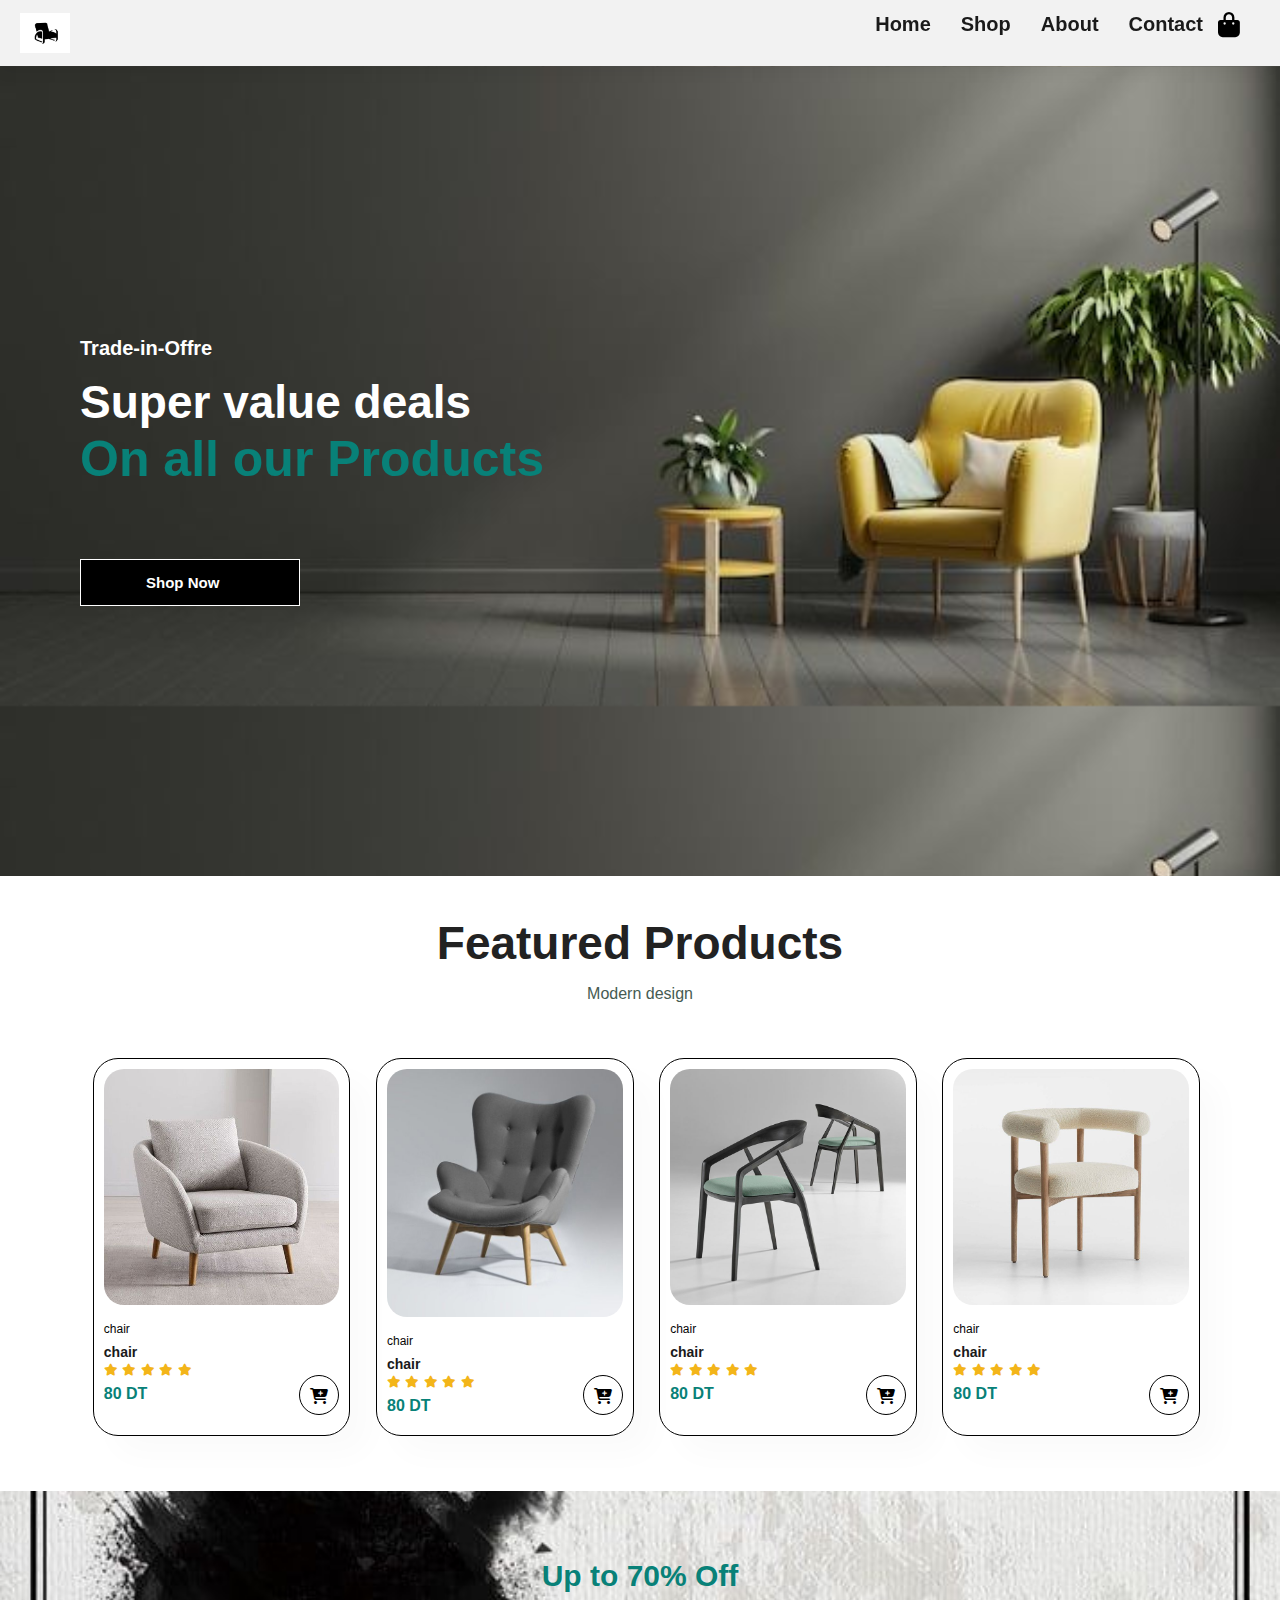
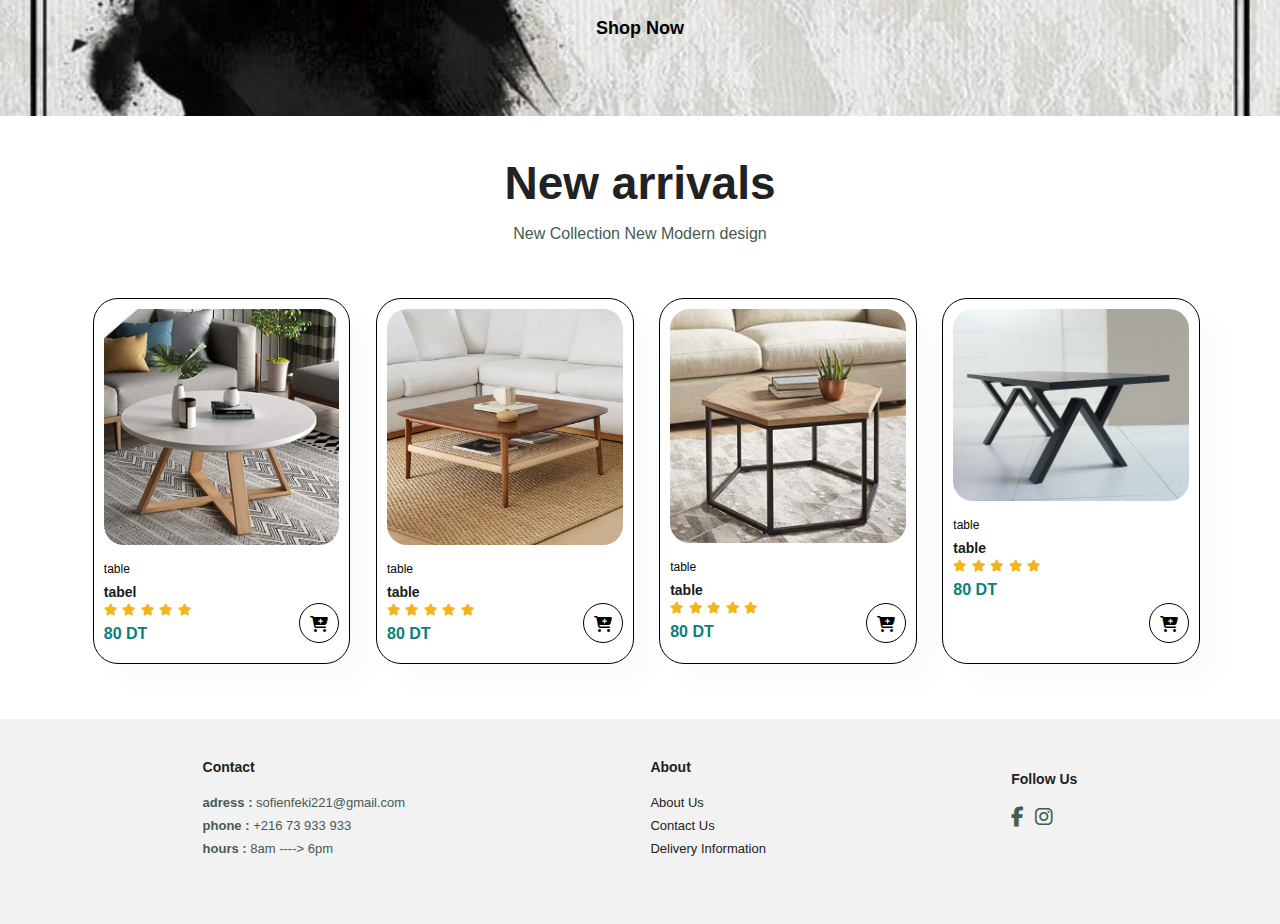
<file: sofien/index.html>
<!DOCTYPE html>
<html>
<head>
    <meta charset="UTF-8">
    <link rel="stylesheet" href="style.css">
    <meta name="viewport" content="width=device-width, initial-scale=1.0">
    <link rel="stylesheet" href="https://cdnjs.cloudflare.com/ajax/libs/font-awesome/6.5.1/css/all.min.css"  />
    <title>sofien's store</title>
</head>
<body>
    <header class="header">
        <img src="figures/logo.jpeg" alt="logo" >
        <nav>
            <ul class="nav-not-for-mob">
                <li><a href="index.html">Home</a></li>
                <li><a href="shop.html">Shop</a></li>
                <li><a href="about.html">About</a></li>
                <li><a href="contact.html">Contact</a></li>
                <li><i class="fa-solid fa-bag-shopping"></i></li>
            </ul>
        </nav>
    </header>
    <section id="welcome">
        <div id="text">
            <h4>Trade-in-Offre</h4>
            <h2>Super value deals</h2>
            <h1>On all our Products</h1>
            <button>Shop Now</button>
        </div>
    </section>
    <section  class="product1 space">
        <h2>Featured Products </h2>
        <p>Modern design </p>
        <div class="pro-container">
            <a href="#"><div class="pro">
                <img src="figures/chair1.jpeg" alt="product image">
                <div class="des">
                    <span>chair</span>
                    <h5>chair</h5>
                    <div class="star">
                        <i class="fas fa-star"></i>
                        <i class="fas fa-star"></i>
                        <i class="fas fa-star"></i>
                        <i class="fas fa-star"></i>
                        <i class="fas fa-star"></i>
                    </div>
                    <h4>80 DT</h4>
                </div>
                <a href="#"><i class="fa-solid fa-cart-plus cart"></i></i></a>
            </div>
            </a>
            <a href="#"><div class="pro">
                <img src="figures/chair2.jpeg" alt="product image">
                <div class="des">
                    <span>chair</span>
                    <h5>chair</h5>
                    <div class="star">
                        <i class="fas fa-star"></i>
                        <i class="fas fa-star"></i>
                        <i class="fas fa-star"></i>
                        <i class="fas fa-star"></i>
                        <i class="fas fa-star"></i>
                    </div>
                    <h4>80 DT</h4>
                </div>
                <a href="#"><i class="fa-solid fa-cart-plus cart"></i></i></a>
            </div></a>
            <a href="#"><div class="pro">
                <img src="figures/chair3.jpeg" alt="product image">
                <div class="des">
                    <span>chair</span>
                    <h5>chair</h5>
                    <div class="star">
                        <i class="fas fa-star"></i>
                        <i class="fas fa-star"></i>
                        <i class="fas fa-star"></i>
                        <i class="fas fa-star"></i>
                        <i class="fas fa-star"></i>
                    </div>
                    <h4>80 DT</h4>
                </div>
                <a href="#"><i class="fa-solid fa-cart-plus cart"></i></i></a>
            </div></a>
            <a href="#"><div class="pro">
                <img src="figures/chair4.jpeg" alt="product image">
                <div class="des">
                    <span>chair</span>
                    <h5>chair</h5>
                    <div class="star">
                        <i class="fas fa-star"></i>
                        <i class="fas fa-star"></i>
                        <i class="fas fa-star"></i>
                        <i class="fas fa-star"></i>
                        <i class="fas fa-star"></i>
                    </div>
                    <h4>80 DT</h4>
                </div>
                <a href="#"><i class="fa-solid fa-cart-plus cart"></i></i></a>
            </div></a>
        </div>
    </section>
    <section class="banner" >
        <h2> Up to 70% Off</h2>
        <p> Shop Now </p>
    </section>
    <section  class="product1 space">
        <h2>New arrivals </h2>
        <p>New Collection New Modern design </p>
        <div class="pro-container">
            <a href="#"><div class="pro">
                <img src="figures/table1.jpeg" alt="product image">
                <div class="des">
                    <span>table</span>
                    <h5>tabel</h5>
                    <div class="star">
                        <i class="fas fa-star"></i>
                        <i class="fas fa-star"></i>
                        <i class="fas fa-star"></i>
                        <i class="fas fa-star"></i>
                        <i class="fas fa-star"></i>
                    </div>
                    <h4>80 DT</h4>
                </div>
                <a href="#"><i class="fa-solid fa-cart-plus cart"></i></i></a>
            </div>
            </a>
            <a href="#"><div class="pro">
                <img src="figures/table2.jpeg" alt="product image">
                <div class="des">
                    <span>table</span>
                    <h5>table</h5>
                    <div class="star">
                        <i class="fas fa-star"></i>
                        <i class="fas fa-star"></i>
                        <i class="fas fa-star"></i>
                        <i class="fas fa-star"></i>
                        <i class="fas fa-star"></i>
                    </div>
                    <h4>80 DT</h4>
                </div>
                <a href="#"><i class="fa-solid fa-cart-plus cart"></i></i></a>
            </div></a>
            <a href="#"><div class="pro">
                <img src="figures/table3.jpeg" alt="product image">
                <div class="des">
                    <span>table</span>
                    <h5>table</h5>
                    <div class="star">
                        <i class="fas fa-star"></i>
                        <i class="fas fa-star"></i>
                        <i class="fas fa-star"></i>
                        <i class="fas fa-star"></i>
                        <i class="fas fa-star"></i>
                    </div>
                    <h4>80 DT</h4>
                </div>
                <a href="#"><i class="fa-solid fa-cart-plus cart"></i></i></a>
            </div></a>
            <a href="#"><div class="pro">
                <img src="figures/table4.jpeg" alt="product image">
                <div class="des">
                    <span>table</span>
                    <h5>table</h5>
                    <div class="star">
                        <i class="fas fa-star"></i>
                        <i class="fas fa-star"></i>
                        <i class="fas fa-star"></i>
                        <i class="fas fa-star"></i>
                        <i class="fas fa-star"></i>
                    </div>
                    <h4>80 DT</h4>
                </div>
                <a href="#"><i class="fa-solid fa-cart-plus cart"></i></i></a>
            </div></a>
        </div>
    </section>
    <footer class="space">
        <div class="col">
            <h4>Contact</h4>
            <p><strong>adress : </strong> sofienfeki221@gmail.com</p>
            <p><strong>phone : </strong> +216 73 933 933</p>
            <p><strong>hours : </strong> 8am ----> 6pm</p>
        </div>
        
        <div class="col">
            <h4>About</h4>
            <a href="#">About Us</a>
            <a href="#">Contact Us</a>
            <a href="#">Delivery Information</a>
        </div>
        <div class="follow">
            <h4>Follow Us</h4>
            <div class="social-icons">
                <a href="#"><i class="fab fa-facebook-f"></i></a>
                <a href="#"><i class="fab fa-instagram"></i></a>
            </div>
        </div>
        
    </footer>
</body>
</html>
</file>
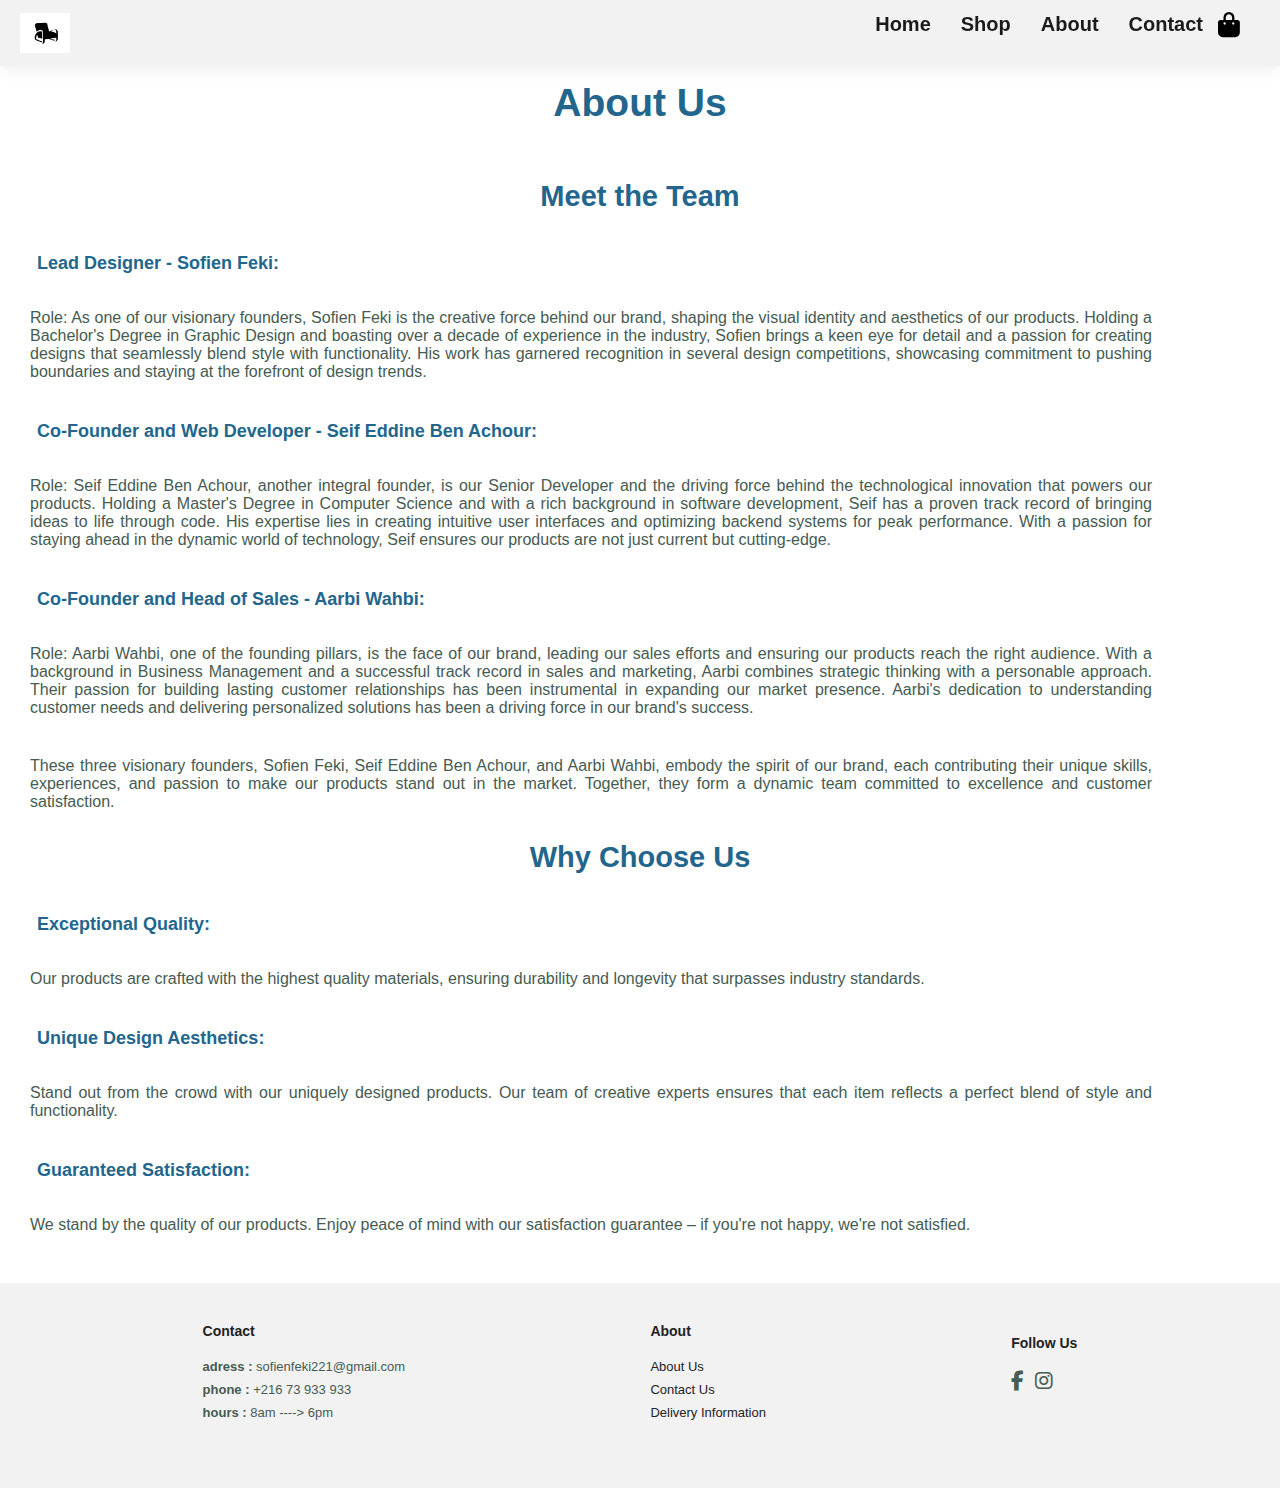
<file: sofien/about.html>
<!DOCTYPE html>
<html lang="en">
    <head>
        <meta charset="UTF-8">
        <link rel="stylesheet" href="style.css">
        <meta name="viewport" content="width=device-width, initial-scale=1.0">
        <link rel="stylesheet" href="https://cdnjs.cloudflare.com/ajax/libs/font-awesome/6.5.1/css/all.min.css"  />
        <title>sofien's store</title>
    </head>
<body>
    <header class="header">
        <img src="figures/logo.jpeg" alt="logo" >
        <nav>
            <ul class="nav-not-for-mob">
                <li><a href="index.html">Home</a></li>
                <li><a href="shop.html">Shop</a></li>
                <li><a href="about.html">About</a></li>
                <li><a href="contact.html">Contact</a></li>
                <li><i class="fa-solid fa-bag-shopping"></i></li>
            </ul>
        </nav>
    </header>
<h2 class="about-us-h2">About Us</h2>
    <section>
        <h3 class="about-us-title">Meet the Team</h3>
        <div class="about-div">
            <h5 class="about-us-s-title">Lead Designer - Sofien Feki:</h5>
            <p class="about-us-p">
                Role: As one of our visionary founders,
                Sofien Feki is the creative force behind our brand,
                shaping the visual identity and aesthetics of our products.
                Holding a Bachelor's Degree in Graphic Design and boasting over a decade of experience in the industry,
                Sofien brings a keen eye for detail and a passion for creating designs that seamlessly blend style with functionality.
                His work has garnered recognition in several design competitions, 
                showcasing commitment to pushing boundaries and staying at the forefront of design trends.
            </p>
        </div>
            <div class="about-div">
                <h5 class="about-us-s-title">Co-Founder and Web Developer - Seif Eddine Ben Achour:</h5>
                <p class="about-us-p">
                Role: Seif Eddine Ben Achour, another integral founder, 
                is our Senior Developer and the driving force behind the technological innovation that powers our products. 
                Holding a Master's Degree in Computer Science and with a rich background in software development, 
                Seif has a proven track record of bringing ideas to life through code. 
                His expertise lies in creating intuitive user interfaces and optimizing backend systems for peak performance. 
                With a passion for staying ahead in the dynamic world of technology, Seif ensures our products are not just current but cutting-edge.
                </p>
            </div>
            <div class="about-div">
                <h5 class="about-us-s-title">Co-Founder and Head of Sales - Aarbi Wahbi:</h5>
                <p class="about-us-p">
                Role: Aarbi Wahbi, one of the founding pillars, 
                is the face of our brand, leading our sales efforts and ensuring our products reach the right audience. 
                With a background in Business Management and a successful track record in sales and marketing, 
                Aarbi combines strategic thinking with a personable approach. 
                Their passion for building lasting customer relationships has been instrumental in expanding our market presence. 
                Aarbi's dedication to understanding customer needs and delivering personalized solutions has been a driving force in our brand's success.
                </p>
            </div>
            <div class="about-div">
                <p class="about-us-p">
                    These three visionary founders, Sofien Feki, Seif Eddine Ben Achour, and Aarbi Wahbi, 
                    embody the spirit of our brand, each contributing their unique skills, experiences, 
                    and passion to make our products stand out in the market. Together, they form a dynamic team committed to excellence and customer satisfaction.
                </p>
            </div>
        </div>
    </section>
    <section >
        <div>
            <h3 class="about-us-title">Why Choose Us</h3>
            <div class="about-div">
                <h5 class="about-us-s-title" >Exceptional Quality:</h5>
                <p class="about-us-p">
                    Our products are crafted with the highest quality materials, ensuring durability and longevity that surpasses industry standards.
                </p>
            </div>
            <div class="about-div">
                <h5 class="about-us-s-title">Unique Design Aesthetics:</h5>
                <p class="about-us-p">
                    Stand out from the crowd with our uniquely designed products. 
                    Our team of creative experts ensures that each item reflects a perfect blend of style and functionality.
                </p>
            </div>
            <div class="about-div">
                <h5 class="about-us-s-title">Guaranteed Satisfaction:</h5>
                <p class="about-us-p about-end">
                    We stand by the quality of our products. Enjoy peace of mind with our satisfaction guarantee – if you're not happy, we're not satisfied.
                </p>
            </div>
       </div>
    </section>
    <footer class="space">
        <div class="col Contacts">
            <h4>Contact</h4>
            <p><strong>adress : </strong> sofienfeki221@gmail.com</p>
            <p><strong>phone : </strong> +216 73 933 933</p>
            <p><strong>hours : </strong> 8am ----> 6pm</p>
        </div>
        
        <div class="col about mob-about">
            <h4>About</h4>
            <a href="#">About Us</a>
            <a href="#">Contact Us</a>
            <a href="#">Delivery Information</a>
        </div>
        <div class="follow col about">
            <h4>Follow Us</h4>
            <div class="social-icons">
                <a href="#"><i class="fab fa-facebook-f"></i></a>
                <a href="#"><i class="fab fa-instagram"></i></a>
            </div>
        </div>
        
    </footer>
</body>
</html>
</file>
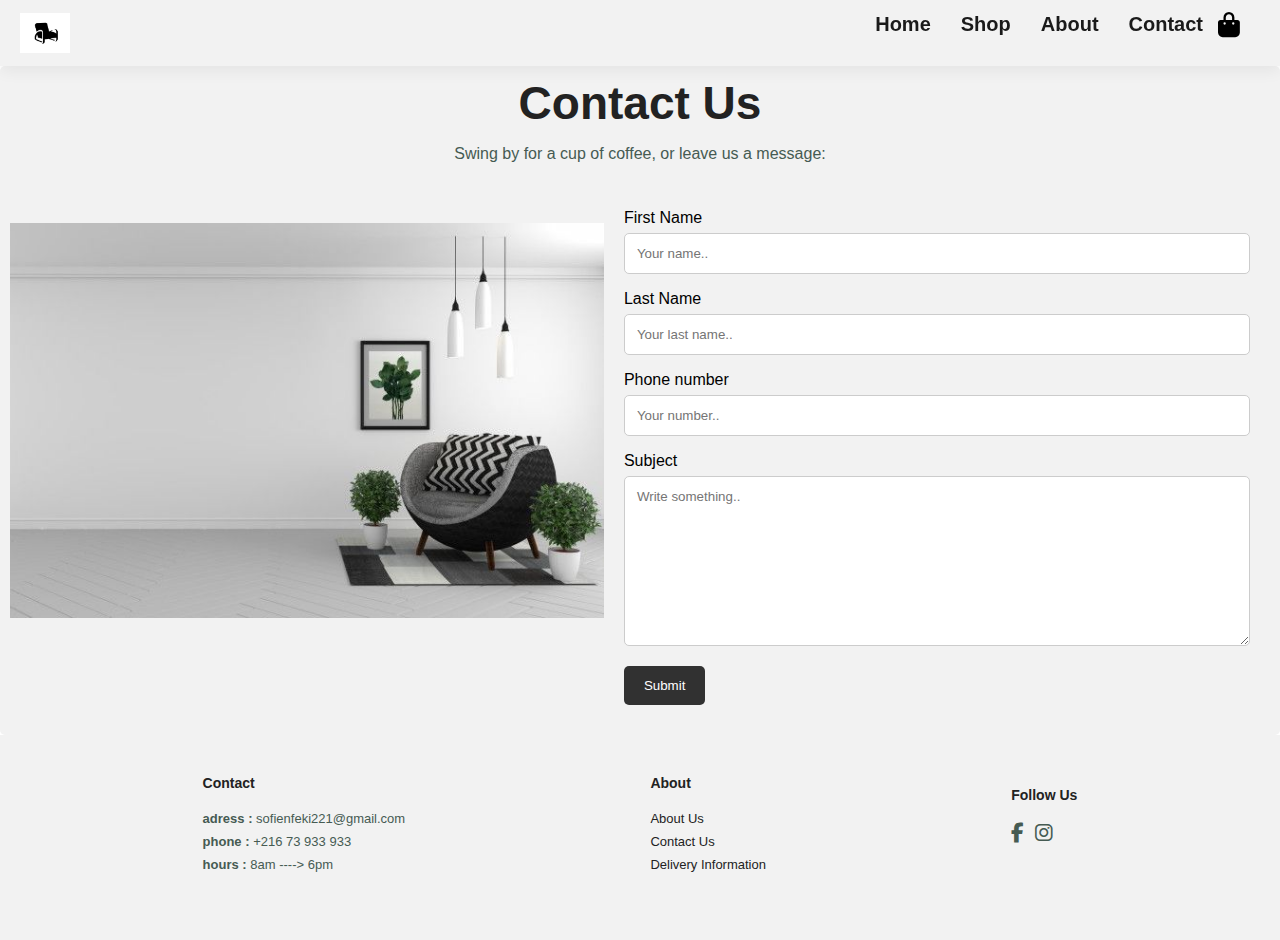
<file: sofien/contact.html>
<!DOCTYPE html>
<html lang="en">
    <head>
        <meta charset="UTF-8">
        <link rel="stylesheet" href="style.css">
        <meta name="viewport" content="width=device-width, initial-scale=1.0">
        <link rel="stylesheet" href="https://cdnjs.cloudflare.com/ajax/libs/font-awesome/6.5.1/css/all.min.css"  />
        <title>sofien's store</title>
    </head>
<body>
    <header class="header">
        <img src="figures/logo.jpeg" alt="logo" >
        <nav>
            <ul class="nav-not-for-mob">
                <li><a href="index.html">Home</a></li>
                <li><a href="shop.html">Shop</a></li>
                <li><a href="about.html">About</a></li>
                <li><a href="contact.html">Contact</a></li>
                <li><i class="fa-solid fa-bag-shopping"></i></li>
            </ul>
        </nav>
    </header>
    <section id="contact">
        <div class="container-contact">
            <div style="text-align:center">
              <h2>Contact Us</h2>
              <p>Swing by for a cup of coffee, or leave us a message:</p>
            </div>
            <div class="row">
              <div class="contactimg">
                <img src="figures/background.jpeg" class="img" style="width:100%">
              </div>
              <div class="column">
                <form  >
                  <label for="fname">First Name</label>
                  <input type="text" id="firstname" name="firstname" placeholder="Your name..">
                  <label for="lname">Last Name</label>
                  <input type="text" id="lastname" name="lastname"  placeholder="Your last name..">
                  <label for="country">Phone number</label>
                  <input type="text"id="phoneNumber" placeholder="Your number..">
                  <label for="subject">Subject</label>
                  <textarea id="subject" name="subject" placeholder="Write something.." style="height:170px"></textarea>
                  <input type="submit" value="Submit" id="submit">
                </form>
              </div>
            </div>
          </div>
    </section>
    <footer class="space">
        <div class="col Contacts">
            <h4>Contact</h4>
            <p><strong>adress : </strong> sofienfeki221@gmail.com</p>
            <p><strong>phone : </strong> +216 73 933 933</p>
            <p><strong>hours : </strong> 8am ----> 6pm</p>
        </div>
        
        <div class="col about mob-about">
            <h4>About</h4>
            <a href="#">About Us</a>
            <a href="#">Contact Us</a>
            <a href="#">Delivery Information</a>
        </div>
        <div class="follow col about">
            <h4>Follow Us</h4>
            <div class="social-icons">
                <a href="#"><i class="fab fa-facebook-f"></i></a>
                <a href="#"><i class="fab fa-instagram"></i></a>
            </div>
        </div>
        
    </footer>
</body>
</html>
</file>
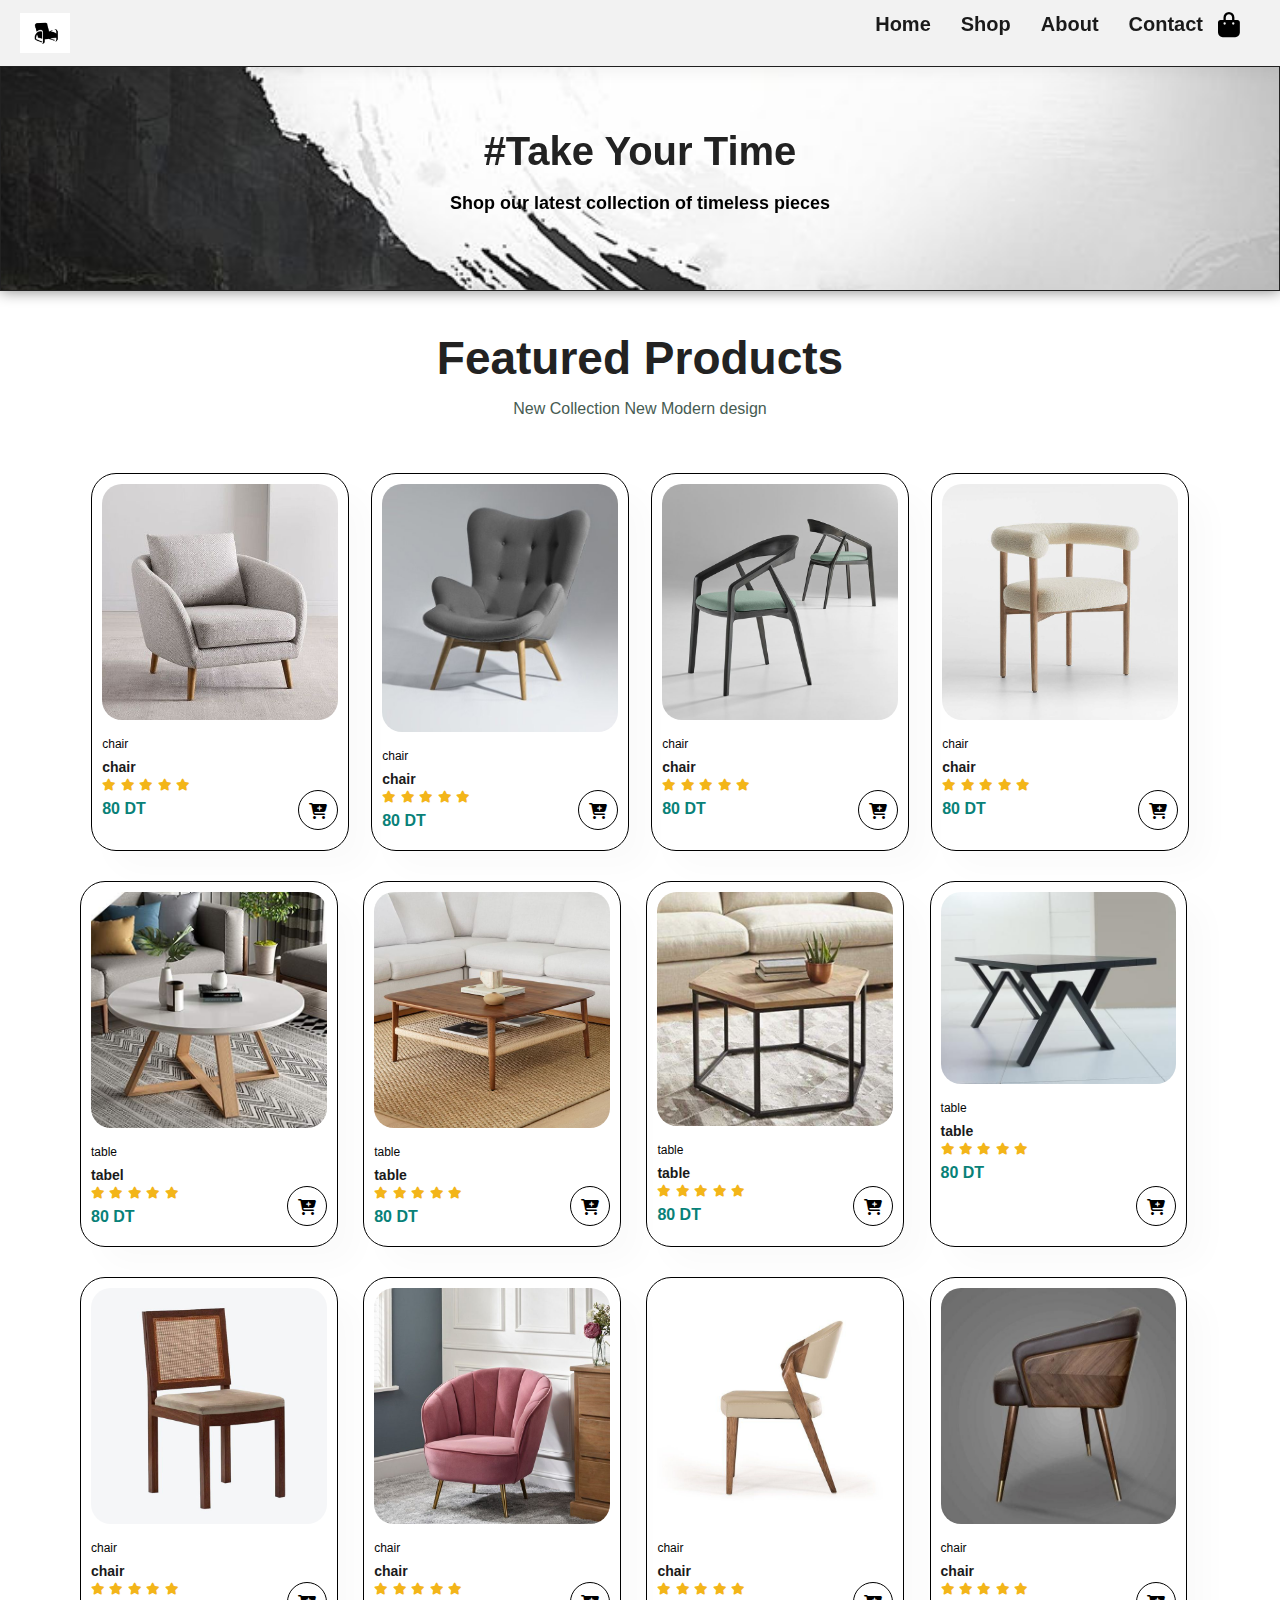
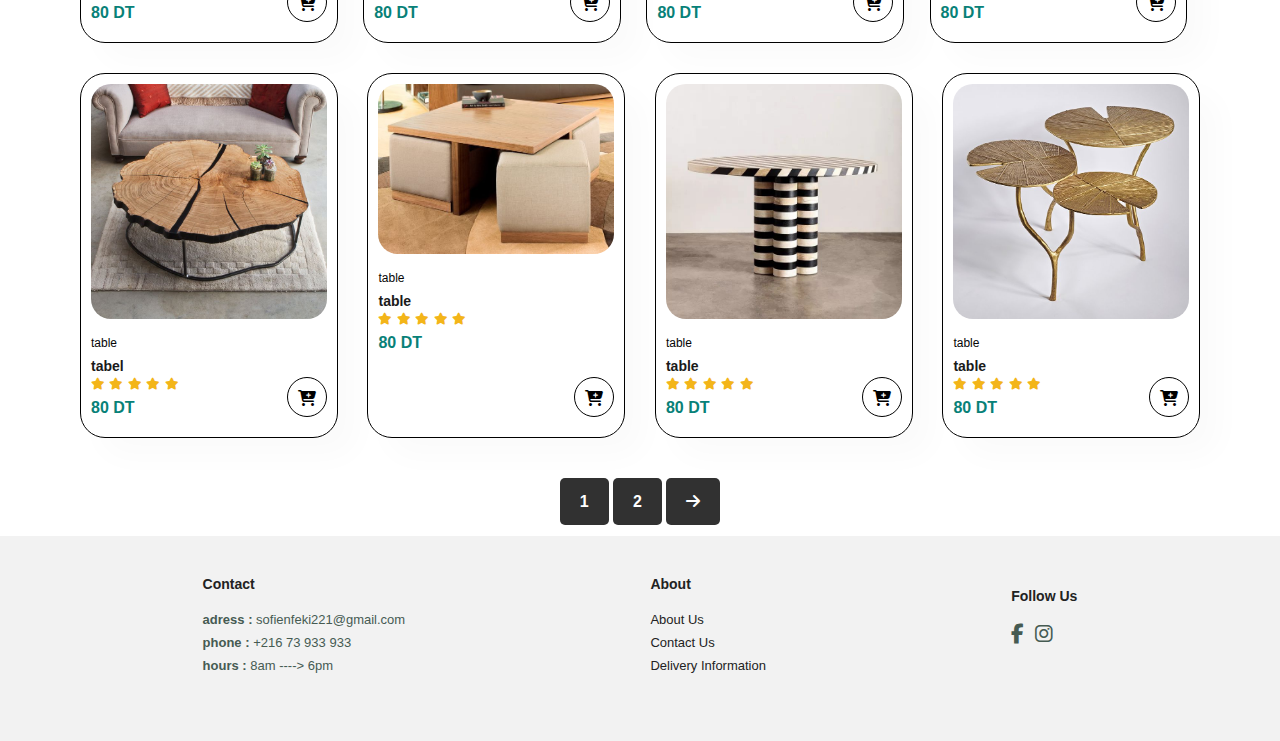
<file: sofien/shop.html>
<!DOCTYPE html>
<html lang="en">
    <head>
        <meta charset="UTF-8">
        <link rel="stylesheet" href="style.css">
        <meta name="viewport" content="width=device-width, initial-scale=1.0">
        <link rel="stylesheet" href="https://cdnjs.cloudflare.com/ajax/libs/font-awesome/6.5.1/css/all.min.css"  />
        <title>sofien's store</title>
    </head>
<body>
    <header class="header">
        <img src="figures/logo.jpeg" alt="logo" >
        <nav>
            <ul class="nav-not-for-mob">
                <li><a href="index.html">Home</a></li>
                <li><a href="shop.html">Shop</a></li>
                <li><a href="about.html">About</a></li>
                <li><a href="contact.html">Contact</a></li>
                <li><i class="fa-solid fa-bag-shopping"></i></li>
            </ul>
        </nav>
    </header>
    <section class="banner-page">
        <h2 class="banner-title">#Take Your Time</h2>
        <p class="banner-text">Shop our latest collection of timeless pieces</p>

    </section>
    <section  class="product1 space">
        <h2>Featured Products </h2>
        <p>New Collection New Modern design </p>
        <div class="pro-container">
            <a href="#"><div class="pro">
                <img src="figures/chair1.jpeg" alt="product image">
                <div class="des">
                    <span>chair</span>
                    <h5>chair</h5>
                    <div class="star">
                        <i class="fas fa-star"></i>
                        <i class="fas fa-star"></i>
                        <i class="fas fa-star"></i>
                        <i class="fas fa-star"></i>
                        <i class="fas fa-star"></i>
                    </div>
                    <h4>80 DT</h4>
                </div>
                <a href="#"><i class="fa-solid fa-cart-plus cart"></i></i></a>
            </div>
            </a>
            <a href="#"><div class="pro">
                <img src="figures/chair2.jpeg" alt="product image">
                <div class="des">
                    <span>chair</span>
                    <h5>chair</h5>
                    <div class="star">
                        <i class="fas fa-star"></i>
                        <i class="fas fa-star"></i>
                        <i class="fas fa-star"></i>
                        <i class="fas fa-star"></i>
                        <i class="fas fa-star"></i>
                    </div>
                    <h4>80 DT</h4>
                </div>
                <a href="#"><i class="fa-solid fa-cart-plus cart"></i></i></a>
            </div></a>
            <a href="#"><div class="pro">
                <img src="figures/chair3.jpeg" alt="product image">
                <div class="des">
                    <span>chair</span>
                    <h5>chair</h5>
                    <div class="star">
                        <i class="fas fa-star"></i>
                        <i class="fas fa-star"></i>
                        <i class="fas fa-star"></i>
                        <i class="fas fa-star"></i>
                        <i class="fas fa-star"></i>
                    </div>
                    <h4>80 DT</h4>
                </div>
                <a href="#"><i class="fa-solid fa-cart-plus cart"></i></i></a>
            </div></a>
            <a href="#"><div class="pro">
                <img src="figures/chair4.jpeg" alt="product image">
                <div class="des">
                    <span>chair</span>
                    <h5>chair</h5>
                    <div class="star">
                        <i class="fas fa-star"></i>
                        <i class="fas fa-star"></i>
                        <i class="fas fa-star"></i>
                        <i class="fas fa-star"></i>
                        <i class="fas fa-star"></i>
                    </div>
                    <h4>80 DT</h4>
                </div>
                <a href="#"><i class="fa-solid fa-cart-plus cart"></i></i></a>
            </div></a>
            <a href="#"><div class="pro">
                <img src="figures/table1.jpeg" alt="product image">
                <div class="des">
                    <span>table</span>
                    <h5>tabel</h5>
                    <div class="star">
                        <i class="fas fa-star"></i>
                        <i class="fas fa-star"></i>
                        <i class="fas fa-star"></i>
                        <i class="fas fa-star"></i>
                        <i class="fas fa-star"></i>
                    </div>
                    <h4>80 DT</h4>
                </div>
                <a href="#"><i class="fa-solid fa-cart-plus cart"></i></i></a>
            </div>
            </a>
            <a href="#"><div class="pro">
                <img src="figures/table2.jpeg" alt="product image">
                <div class="des">
                    <span>table</span>
                    <h5>table</h5>
                    <div class="star">
                        <i class="fas fa-star"></i>
                        <i class="fas fa-star"></i>
                        <i class="fas fa-star"></i>
                        <i class="fas fa-star"></i>
                        <i class="fas fa-star"></i>
                    </div>
                    <h4>80 DT</h4>
                </div>
                <a href="#"><i class="fa-solid fa-cart-plus cart"></i></i></a>
            </div></a>
            <a href="#"><div class="pro">
                <img src="figures/table3.jpeg" alt="product image">
                <div class="des">
                    <span>table</span>
                    <h5>table</h5>
                    <div class="star">
                        <i class="fas fa-star"></i>
                        <i class="fas fa-star"></i>
                        <i class="fas fa-star"></i>
                        <i class="fas fa-star"></i>
                        <i class="fas fa-star"></i>
                    </div>
                    <h4>80 DT</h4>
                </div>
                <a href="#"><i class="fa-solid fa-cart-plus cart"></i></i></a>
            </div></a>
            <a href="#"><div class="pro">
                <img src="figures/table4.jpeg" alt="product image">
                <div class="des">
                    <span>table</span>
                    <h5>table</h5>
                    <div class="star">
                        <i class="fas fa-star"></i>
                        <i class="fas fa-star"></i>
                        <i class="fas fa-star"></i>
                        <i class="fas fa-star"></i>
                        <i class="fas fa-star"></i>
                    </div>
                    <h4>80 DT</h4>
                </div>
                <a href="#"><i class="fa-solid fa-cart-plus cart"></i></i></a>
            </div></a>
            <a href="#"><div class="pro">
                <img src="figures/chair5.jpeg" alt="product image">
                <div class="des">
                    <span>chair</span>
                    <h5>chair</h5>
                    <div class="star">
                        <i class="fas fa-star"></i>
                        <i class="fas fa-star"></i>
                        <i class="fas fa-star"></i>
                        <i class="fas fa-star"></i>
                        <i class="fas fa-star"></i>
                    </div>
                    <h4>80 DT</h4>
                </div>
                <a href="#"><i class="fa-solid fa-cart-plus cart"></i></i></a>
            </div>
            </a>
            <a href="#"><div class="pro">
                <img src="figures/chair6.jpeg" alt="product image">
                <div class="des">
                    <span>chair</span>
                    <h5>chair</h5>
                    <div class="star">
                        <i class="fas fa-star"></i>
                        <i class="fas fa-star"></i>
                        <i class="fas fa-star"></i>
                        <i class="fas fa-star"></i>
                        <i class="fas fa-star"></i>
                    </div>
                    <h4>80 DT</h4>
                </div>
                <a href="#"><i class="fa-solid fa-cart-plus cart"></i></i></a>
            </div></a>
            <a href="#"><div class="pro">
                <img src="figures/chair7.jpeg" alt="product image">
                <div class="des">
                    <span>chair</span>
                    <h5>chair</h5>
                    <div class="star">
                        <i class="fas fa-star"></i>
                        <i class="fas fa-star"></i>
                        <i class="fas fa-star"></i>
                        <i class="fas fa-star"></i>
                        <i class="fas fa-star"></i>
                    </div>
                    <h4>80 DT</h4>
                </div>
                <a href="#"><i class="fa-solid fa-cart-plus cart"></i></i></a>
            </div></a>
            <a href="#"><div class="pro">
                <img src="figures/chair8.jpeg" alt="product image">
                <div class="des">
                    <span>chair</span>
                    <h5>chair</h5>
                    <div class="star">
                        <i class="fas fa-star"></i>
                        <i class="fas fa-star"></i>
                        <i class="fas fa-star"></i>
                        <i class="fas fa-star"></i>
                        <i class="fas fa-star"></i>
                    </div>
                    <h4>80 DT</h4>
                </div>
                <a href="#"><i class="fa-solid fa-cart-plus cart"></i></i></a>
            </div></a>
            <a href="#"><div class="pro">
                <img src="figures/table5.jpeg" alt="product image">
                <div class="des">
                    <span>table</span>
                    <h5>tabel</h5>
                    <div class="star">
                        <i class="fas fa-star"></i>
                        <i class="fas fa-star"></i>
                        <i class="fas fa-star"></i>
                        <i class="fas fa-star"></i>
                        <i class="fas fa-star"></i>
                    </div>
                    <h4>80 DT</h4>
                </div>
                <a href="#"><i class="fa-solid fa-cart-plus cart"></i></i></a>
            </div>
            </a>
            <a href="#"><div class="pro">
                <img src="figures/table6.jpeg" alt="product image">
                <div class="des">
                    <span>table</span>
                    <h5>table</h5>
                    <div class="star">
                        <i class="fas fa-star"></i>
                        <i class="fas fa-star"></i>
                        <i class="fas fa-star"></i>
                        <i class="fas fa-star"></i>
                        <i class="fas fa-star"></i>
                    </div>
                    <h4>80 DT</h4>
                </div>
                <a href="#"><i class="fa-solid fa-cart-plus cart"></i></i></a>
            </div></a>
            <a href="#"><div class="pro">
                <img src="figures/table7.jpeg" alt="product image">
                <div class="des">
                    <span>table</span>
                    <h5>table</h5>
                    <div class="star">
                        <i class="fas fa-star"></i>
                        <i class="fas fa-star"></i>
                        <i class="fas fa-star"></i>
                        <i class="fas fa-star"></i>
                        <i class="fas fa-star"></i>
                    </div>
                    <h4>80 DT</h4>
                </div>
                <a href="#"><i class="fa-solid fa-cart-plus cart"></i></i></a>
            </div></a>
            <a href="#"><div class="pro">
                <img src="figures/table8.jpeg" alt="product image">
                <div class="des">
                    <span>table</span>
                    <h5>table</h5>
                    <div class="star">
                        <i class="fas fa-star"></i>
                        <i class="fas fa-star"></i>
                        <i class="fas fa-star"></i>
                        <i class="fas fa-star"></i>
                        <i class="fas fa-star"></i>
                    </div>
                    <h4>80 DT</h4>
                </div>
                <a href="#"><i class="fa-solid fa-cart-plus cart"></i></i></a>
            </div></a>
        </div>
    </section>
    <section id="pages">
        <a href="#">1</a>
        <a href="#">2</a>
        <a href="#"><i class="fa-solid fa-arrow-right"></i></a>
    </section>
    <footer class="space">
        <div class="col Contacts">
            <h4>Contact</h4>
            <p><strong>adress : </strong> sofienfeki221@gmail.com</p>
            <p><strong>phone : </strong> +216 73 933 933</p>
            <p><strong>hours : </strong> 8am ----> 6pm</p>
        </div>
        
        <div class="col about mob-about">
            <h4>About</h4>
            <a href="#">About Us</a>
            <a href="#">Contact Us</a>
            <a href="#">Delivery Information</a>
        </div>
        <div class="follow col about">
            <h4>Follow Us</h4>
            <div class="social-icons">
                <a href="#"><i class="fab fa-facebook-f"></i></a>
                <a href="#"><i class="fab fa-instagram"></i></a>
            </div>
        </div>
        
    </footer>
</body>
</html>
</file>
<file: sofien/style.css>
/*index.html style*/
*{
    margin: 0;
    padding: 0;
    box-sizing: border-box;
    font-family: 'spartan',sans-serif;
}
.space{
    padding: 40px 80px;
}
h1{
    font-size: 50px;
    line-height:60px;
    color: #222;
}
h2{
    font-size: 46px;
    line-height:54px;
    color: #222;
}
h4{
    font-size: 20px;
    color: #222;
}
h5{
    font-size: 18px;
    color: #222;
}
p{
    font-size: 16px;
    color: #465b52;
    margin: 15px 0 20px 0;
}
body{
    width: 100%;
}
.header{
        display: flex;
        justify-content: space-between;
        list-style: none;
        margin: 0;
        padding: 13px 20px; /* Adjust padding as needed */
        background: #f2f2f2;
        box-shadow: 0 5px 15px rgba(0, 0, 0, 0.06);
        z-index: 999;
        position: sticky;
        top: 0;
        left: 0;
        width: 100%; /* Set the width to 100% */
}
.header img{
    max-width: 50px;
}
nav ul{
    display: flex;
    justify-content: center;
    justify-content: space-between;
    list-style: none;
}
nav li  a{
    text-decoration: none;
    font-size: 20px;
    margin: 0 15px;
    font-weight: 600;
    color: #1a1a1a;
    transition: 0.5s ease;
}
nav li i{
    font-size: 25px;
    margin-right: 20px;
    transition: 0.5s ease;
}
nav li a:hover,nav li i:hover{
    color: #088178;
    cursor: pointer;
}
#welcome{
    background: url("figures/welcome2.jpeg");
    height: 90vh;
    width: 100%;
    background-size:contain;
    padding: 0 80px;
    display: flex;
    flex-direction: column;
    align-items:flex-start;
    justify-content: center;
}
#welcome h4{
    padding-bottom: 15px;
    color: white;
}
#welcome h2{
    color: white;
}
#welcome h1{
    color: #088178;
}
#welcome button{
    background-color: black;
    color: white;
    border: 1px solid white;
    padding: 14px 80px 14px 65px;
    background-repeat: no-repeat;
    cursor: pointer;
    margin-top: 70px;
    font-weight: 700;
    font-size: 15px;
    background-position: center;
    background-size:auto;
}
.product1{
    text-align: center;
}
.product1 .pro-container{
    display: flex;
    justify-content: space-between;
    padding-top:20px ;
    flex-wrap: wrap;
}
.product1 .pro{
    width: 23%;
    min-width: 250px;
    padding: 10px;
    border: .5px solid black;
    border-radius: 25px;
    cursor: pointer;
    box-shadow: 20px 20px 30px rgba(0, 0, 0, 0.02);
    margin: 15px 0;
    transition: 0.2s ease;
    position: relative;
}
.product1 .pro:hover{
    box-shadow: 20px 20px 30px rgba(0, 0, 0, 0.06);
}
.product1 .pro img{
    width: 100%;
    border-radius: 20px;
}
.product1 .pro-container a{
    text-decoration: none;
}
.product1 .pro .des{
    text-align: start;
    padding:10px 0 ;
}
.product1 .pro .des span{
    color: #060606;
    font-size: 12px;
}
.product1 .pro .des h5{
    padding-top: 7px;
    color: #1a1a1a;
    font-size: 14px;
}
.product1 .pro .des i{
    font-size: 12px;
    color: rgb(243, 181, 25);
}
.product1 .pro .des h4{
    padding-top: 7px;
    font-size: 16px;
    font-weight: 700;
    color: #088178;
}
.product1 .pro .cart{
    width:40px;
    height:40px;
    line-height:40px;
    border-radius:50px;
    background-color:rgb(255, 255, 255);
    color: black;
    border: 1px solid black;
    position: absolute;
    bottom: 20px;
    right: 10px;
}
.banner{
    background-image: url("figures/home-banner.jpeg");
    background-position: center;
    background-size: cover;
    height: 25vh;
    width: 100%;
    display: flex;
    justify-content: center;
    align-items:center;
    flex-direction: column;
}
.banner h2{
    font-size: 30px;
    font-weight: 750;
    color: #088178;
}
.banner p{
    color: rgb(0, 0, 0);
    font-size: 18px;
    font-weight: 600;
}
footer{
    display: flex;
    justify-content: space-around;
    background-color: #f2f2f2;
    max-height: 23vh;
}
footer .col{
    display: flex;
    flex-direction: column;
    align-items: flex-start;
    margin-bottom: 20px;
    transition: 5s ease;
}
footer h4{
    font-size: 14px;
    padding-bottom: 20px;
}
footer p{
    font-size: 13px;
    margin:0 0 8px 0 ;
}
footer a{
    text-decoration: none;
    color: #222;
    margin-bottom: 10px;
    font-size: 13px;
    margin:0 0 8px 0 ;
}
footer .follow{
    margin-top: 12px;
}
footer .follow i{
    color: #465b52;
    font-size: 20px;
    cursor: pointer;
    padding-right:6px ;
}
footer a:hover{
    text-decoration: underline;
}
footer .follow i:hover ,footer a:hover{
    color: black;
    scale: 1.1;
}
/*contacts page style*/
#phoneNumber ,#lastname ,#firstname,#subject {
    border-radius: 5px;
    width: 100%;
    padding: 12px;
    border: 1px solid #ccc;
    margin-top: 6px;
    margin-bottom: 16px;
  }
  #submit {
    background-color: #313131;
    color: white;
    padding: 12px 20px;
    border: none;
    cursor: pointer;
    border-radius: 5px;
    transition: 0.3s ease-in;
  }
  #submit:hover {
    background-color: black;
  }
  .column {
    float: left;
    width: 700px;
    margin-top: 6px;
    padding: 20px;
    border-radius: 5px;
  }
  #contact{
    margin-top: 0;
  }
  .row:after {
    content: "";
    display: table;
    clear: both;
  }
  .container-contact {
    border-radius: 5px;
    background-color: #f2f2f2;
    padding: 10px;
  }
  #contact .container-contact .row{
    display: flex;
  }
  .contactimg{
    margin-top: 40px;
  }
/*shop pages style*/
.banner-page{
    background-image: url("figures/banner-page.jpeg");
    background-position: center;
    background-size: cover;
    height: 25vh;
    width: 100%;
    display: flex;
    justify-content: center;
    align-items: center;
    flex-direction: column;
    border: 0.7px solid #222;
    filter: drop-shadow(0 0 0.45rem grey);
}
.banner-page h2{
    font-size: 40px;
    font-weight: 750;
}
.banner-page p{
    color: rgb(0, 0, 0);
    font-size: 18px;
    font-weight: 600;
}
#pages{
    text-align: center;
    margin-bottom: 25px;
}
#pages a{
    text-decoration: none;
    background-color: #313131;
    font-weight: 650;
    color: white;
    padding: 15px 20px;
    border-radius: 5px;
    transition: 0.3s ease-in;
}
#pages a i{
    font-weight: 650;
    font-size: 16px;
}
#pages a:hover{
    background-color: black;
}
/* about style*/
.about-us-title{
    text-align: center;
    font-size: 29px;
    margin-bottom: 30px;
    color: #22668D;
    font-family:'Lucida Sans', 'Lucida Sans Regular', 'Lucida Grande', 'Lucida Sans Unicode', Geneva, Verdana, sans-serif;
}
.about-us-s-title {
    color: #22668D;
    font-size: 18px;
    padding: 10px;
    margin-left: 7px;
}
.about-us-h2{
    font-family: 'Lucida Sans', 'Lucida Sans Regular', 'Lucida Grande', 'Lucida Sans Unicode', Geneva, Verdana, sans-serif;
    color: #22668D;
    text-align: center;
    margin-bottom: 50px;
    margin-top: 10px;
    font-size: 39px;
}
.about-us-p{
    padding-top: 10px;
    padding-bottom: 10px;
    margin-left: 10px;
}
.about-div{
    max-width: 90%;
    text-align: justify;
    padding-left: 20px;
    transition: 0.45s ease-in;
}
.about-end{
    margin-bottom: 39px;
}
.about-div:hover{
    transform: translateX(1.2%);
    color:#088178;
}
</file>
